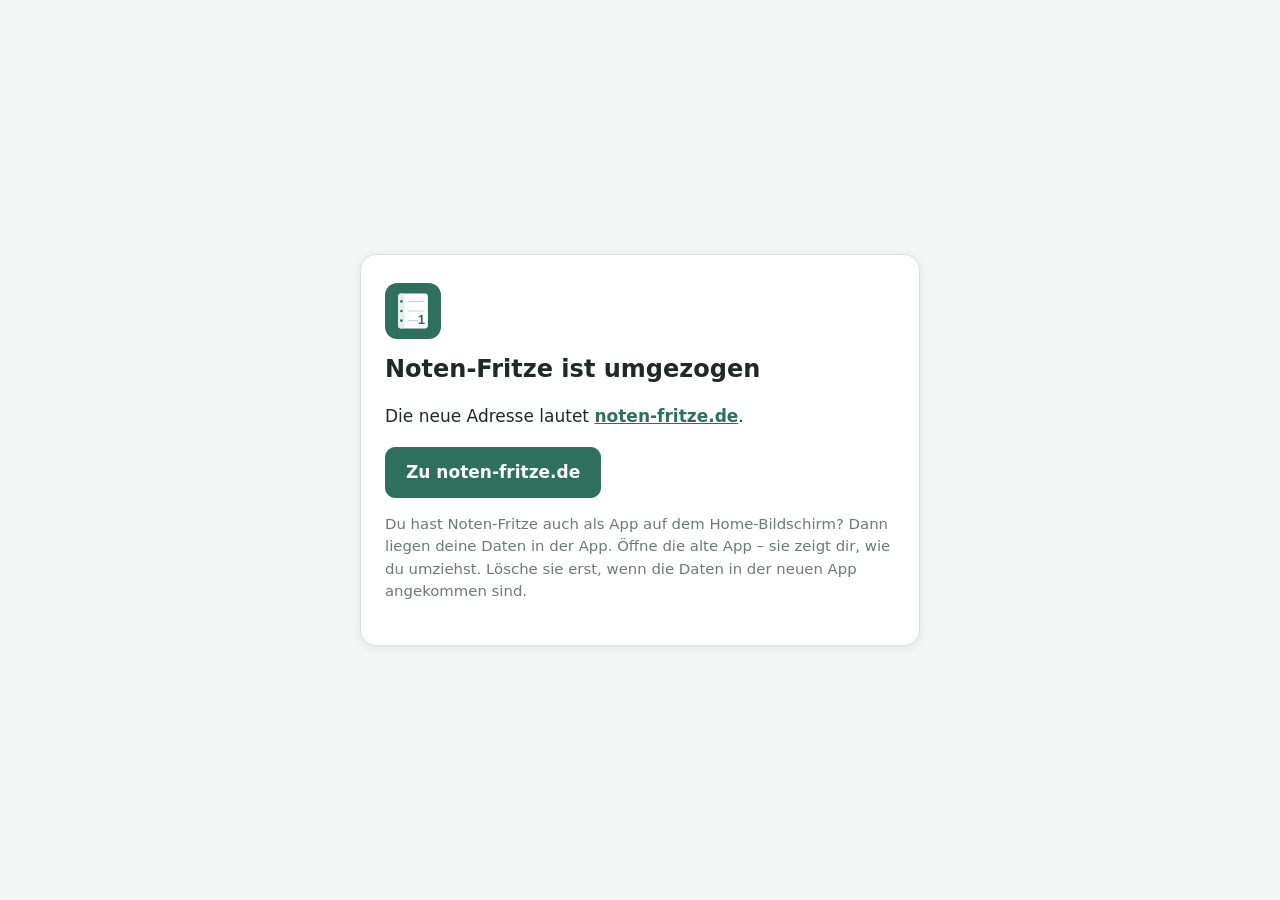
<file: index.html>
<!DOCTYPE html>
<html lang="de">
<head>
  <meta charset="UTF-8" />
  <meta name="viewport" content="width=device-width, initial-scale=1.0, viewport-fit=cover" />
  <meta name="theme-color" content="#2f6f5e" />
  <meta name="apple-mobile-web-app-capable" content="yes" />
  <meta name="apple-mobile-web-app-title" content="Noten-Fritze" />
  <meta name="robots" content="noindex" />
  <title>Noten-Fritze ist umgezogen</title>
  <link rel="canonical" href="https://noten-fritze.de/" />
  <link rel="manifest" href="manifest.webmanifest" />
  <link rel="apple-touch-icon" href="icons/icon.svg" />
  <link rel="icon" href="icons/icon.svg" type="image/svg+xml" />
  <link rel="stylesheet" href="umzug.css" />
</head>
<body>
  <main class="karte">
    <img class="logo" src="icons/icon.svg" alt="" width="56" height="56" />
    <h1>Noten-Fritze ist umgezogen</h1>
    <p>Die neue Adresse lautet <a href="https://noten-fritze.de/"><strong>noten-fritze.de</strong></a>.</p>

    <section id="mit-daten" hidden>
      <p>Hier liegen noch deine Daten aus der alten Adresse: <strong id="umfang"></strong>.
        Sie sind an die Adresse gebunden und müssen einmal mitgenommen werden.</p>

      <!-- Installierte App (Home-Bildschirm): eigener Speicher, Weg über die Backup-Datei -->
      <div id="weg-installiert" hidden>
        <p>Du nutzt Noten-Fritze als <strong>installierte App</strong>. Die neue Adresse braucht
          eine neue App. So nimmst du deine Daten mit:</p>
        <ol class="schritte">
          <li><button class="btn primary sichern" type="button">Backup sichern</button><br />
            Die Datei z. B. in der Dateien-App („In Dateien sichern“) ablegen.</li>
          <li><a href="https://noten-fritze.de/">noten-fritze.de</a> im Browser öffnen und dort neu
            installieren (iPad/iPhone: Safari → Teilen → „Zum Home-Bildschirm“).</li>
          <li>Die <strong>neue</strong> App öffnen → ⚙️ Einstellungen → „Backup importieren“ →
            die Datei wählen und „Alle bestehenden Daten vorher löschen“ anhaken.</li>
          <li>Prüfen, ob alles da ist. <strong>Erst dann</strong> diese alte App löschen.</li>
        </ol>
        <p class="warnung">Diese alte App erst löschen, wenn deine Daten in der neuen App
          angekommen sind – mit der App werden auch die Daten darin gelöscht.</p>
      </div>

      <!-- Im Browser: Übertragung per Knopfdruck -->
      <div id="weg-uebertragen" hidden>
        <p id="computer-hinweis" hidden>Am Computer geht es auch direkt:</p>
        <p class="warnung" id="schon-hinweis" hidden></p>
        <button class="btn primary" id="uebertragen" type="button">Daten nach noten-fritze.de übertragen</button>
        <p class="hinweis">Dabei wird zur Sicherheit automatisch eine Backup-Datei heruntergeladen.</p>
      </div>

      <p class="status" id="status" role="status" aria-live="polite"></p>

      <details id="weg-backup" hidden>
        <summary>Klappt nicht? Übertragung per Backup-Datei</summary>
        <ol>
          <li><button class="btn sichern" type="button">Backup sichern</button></li>
          <li><a href="https://noten-fritze.de/">noten-fritze.de</a> öffnen.</li>
          <li>⚙️ Einstellungen → „Backup importieren“ → die Datei wählen und
            „Alle bestehenden Daten vorher löschen“ anhaken.</li>
        </ol>
      </details>
      <p class="hinweis">Die Daten hier werden dabei nicht gelöscht. Arbeite danach aber nur noch
        auf noten-fritze.de weiter.</p>
    </section>

    <section id="ohne-daten" hidden>
      <a class="btn primary" href="https://noten-fritze.de/">Zu noten-fritze.de</a>
    </section>

    <p class="hinweis" id="app-hinweis">Du hast Noten-Fritze auch als App auf dem Home-Bildschirm?
      Dann liegen deine Daten in der App. Öffne die alte App – sie zeigt dir, wie du umziehst.
      Lösche sie erst, wenn die Daten in der neuen App angekommen sind.</p>
  </main>
  <script src="umzug.js"></script>
</body>
</html>
</file>
<file: umzug.css>
/* Farben wie in der App (css/styles.css im Haupt-Repo) */
:root {
  --bg: #f4f6f5;
  --surface: #ffffff;
  --line: #dce2e0;
  --text: #1f2a27;
  --text-muted: #6b7a75;
  --accent: #2f6f5e;
  --accent-dark: #245546;
  --danger: #c0392b;
  --ok: #2e7d32;
}
* { box-sizing: border-box; }
body {
  margin: 0;
  min-height: 100vh;
  display: flex;
  align-items: center;
  justify-content: center;
  padding: 24px 16px;
  background: var(--bg);
  color: var(--text);
  font: 17px/1.5 system-ui, -apple-system, "Segoe UI", Roboto, sans-serif;
}
.karte {
  width: 100%;
  max-width: 560px;
  background: var(--surface);
  border: 1px solid var(--line);
  border-radius: 16px;
  padding: 28px 24px;
  box-shadow: 0 2px 10px rgba(31, 42, 39, 0.08);
}
.logo { display: block; margin-bottom: 12px; }
h1 { margin: 0 0 8px; font-size: 1.5rem; }
a { color: var(--accent); }
.btn {
  display: inline-block;
  min-height: 48px;
  padding: 12px 20px;
  border: 1px solid var(--line);
  border-radius: 10px;
  background: var(--surface);
  color: var(--text);
  font: inherit;
  text-decoration: none;
  cursor: pointer;
}
.btn.primary { background: var(--accent); border-color: var(--accent); color: #fff; font-weight: 600; }
.btn.primary:active { background: var(--accent-dark); }
.btn:disabled { opacity: 0.6; cursor: default; }
.status { min-height: 1.5em; }
.status.ok { color: var(--ok); font-weight: 600; }
.status.fehler { color: var(--danger); }
details { margin: 16px 0; }
summary { cursor: pointer; color: var(--text-muted); }
ol { padding-left: 1.3em; }
li { margin: 8px 0; }
.hinweis { color: var(--text-muted); font-size: 0.93rem; }
.schritte li { margin: 12px 0; }
.warnung {
  padding: 12px 14px;
  border-radius: 10px;
  background: #fbe9e7;
  color: var(--danger);
  font-weight: 600;
}
</file>
